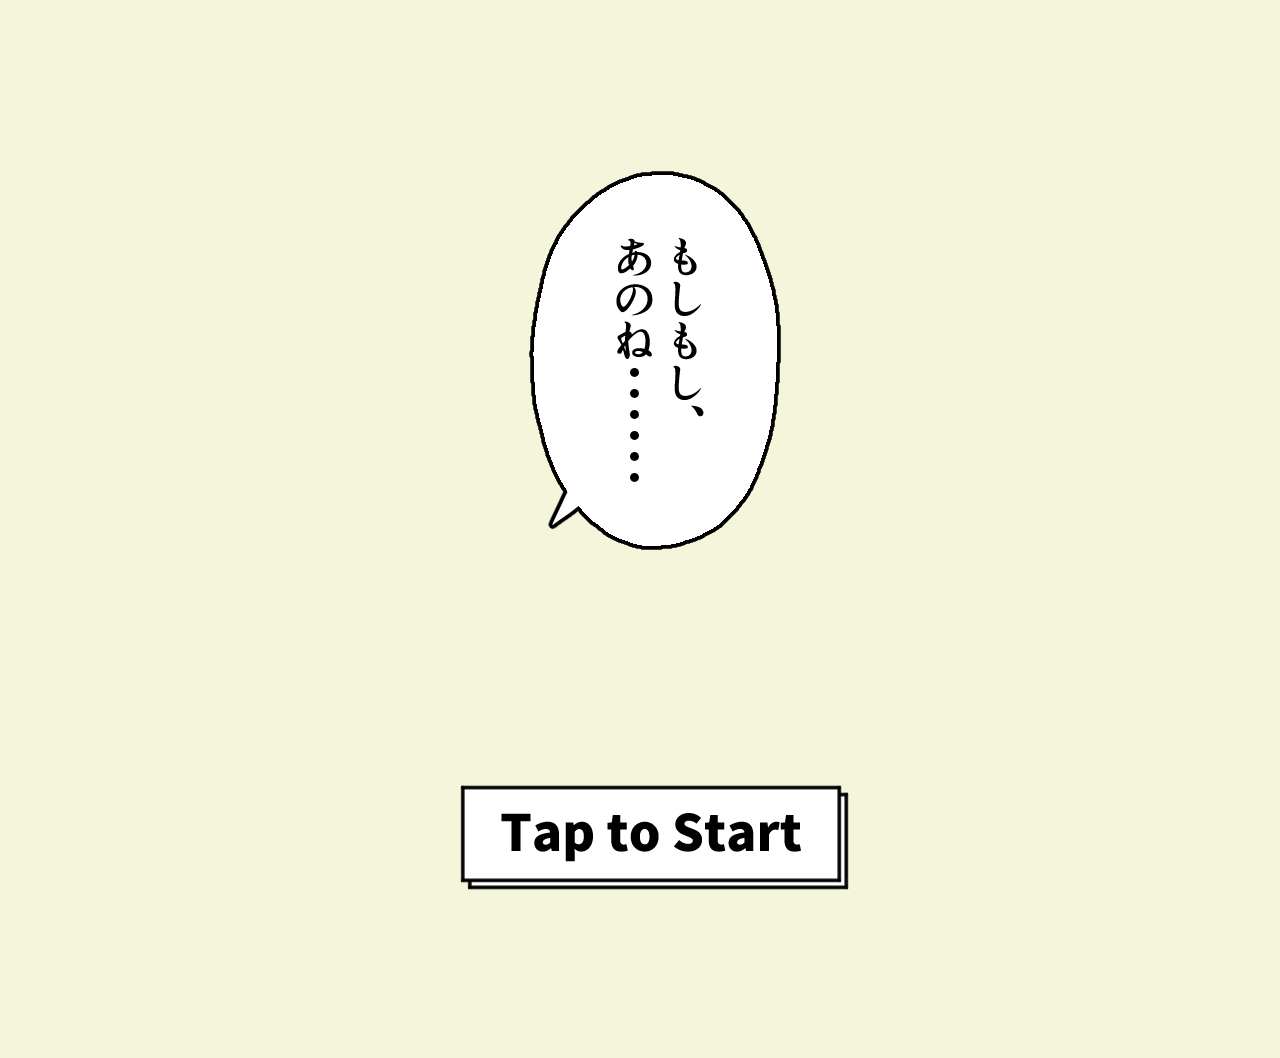
<file: index.html>
<!DOCTYPE html>
<html lang="ja">

<head>
    <meta charset="UTF-8">
    <link rel="stylesheet" href="./css/index.css">
    <title>fansite-gs</title>

    <meta name="robots" content="noindex,noarchive,nofollow,noimageindex">

    <script>
        function Alert() {
            document.getElementById('Texts').src = './image/01_Caution.png';
            document.getElementById('Button').src = './image/01_OkButton.png';

            document.getElementById('Texts').alt = "当サイトはファンメイドの二次創作作品です。公式とは一切の関係がありません。";
            document.getElementById('Button').alt = "OK";

            document.getElementById('Button').onclick = Startsite;
        }

        function Startsite() {
            location.href = "./title.html";
        }
    </script>
</head>

<body>
    <div class="box">
        <img src="./image/00_Title.png" id="Texts" alt="Titleもしもし、あのね。">
        <img src="./image/00_StartButton.png" id="Button" alt="StartButton" onclick="Alert()">
    </div>
</body>

</html>
</file>
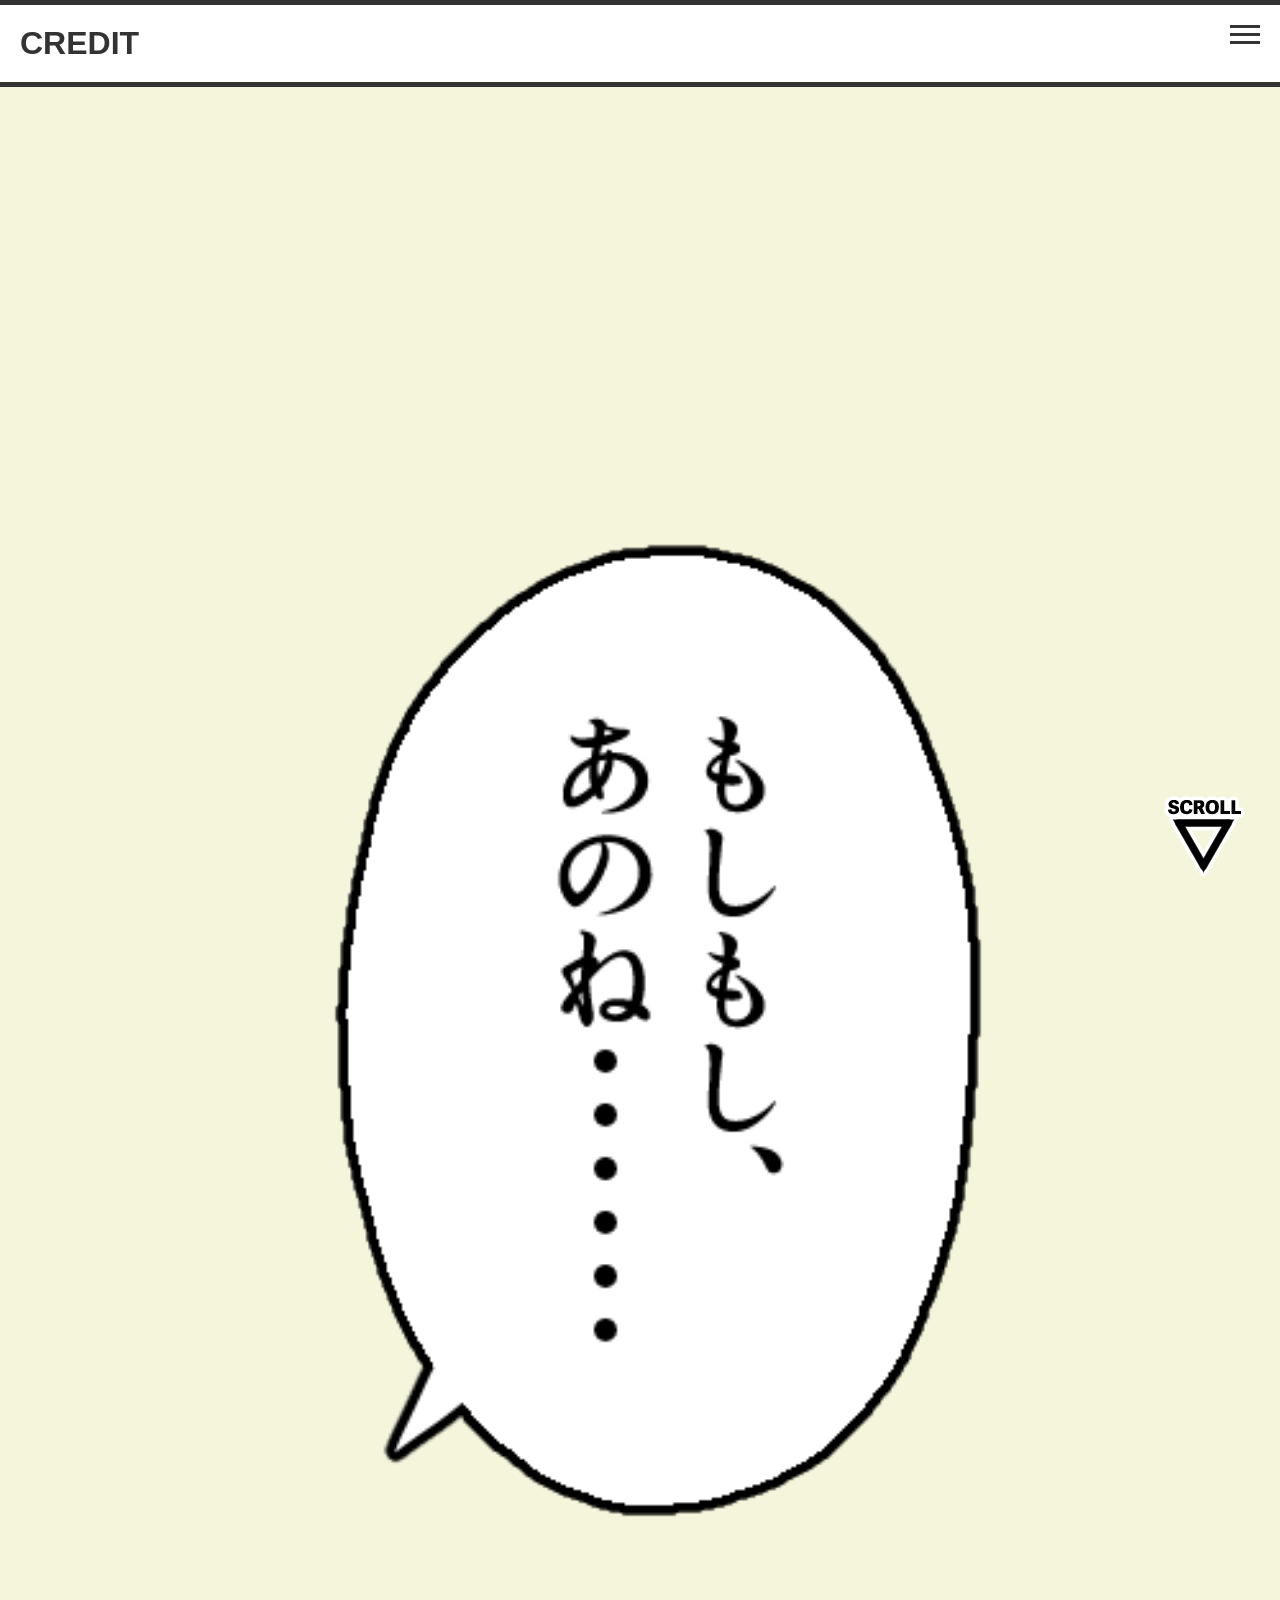
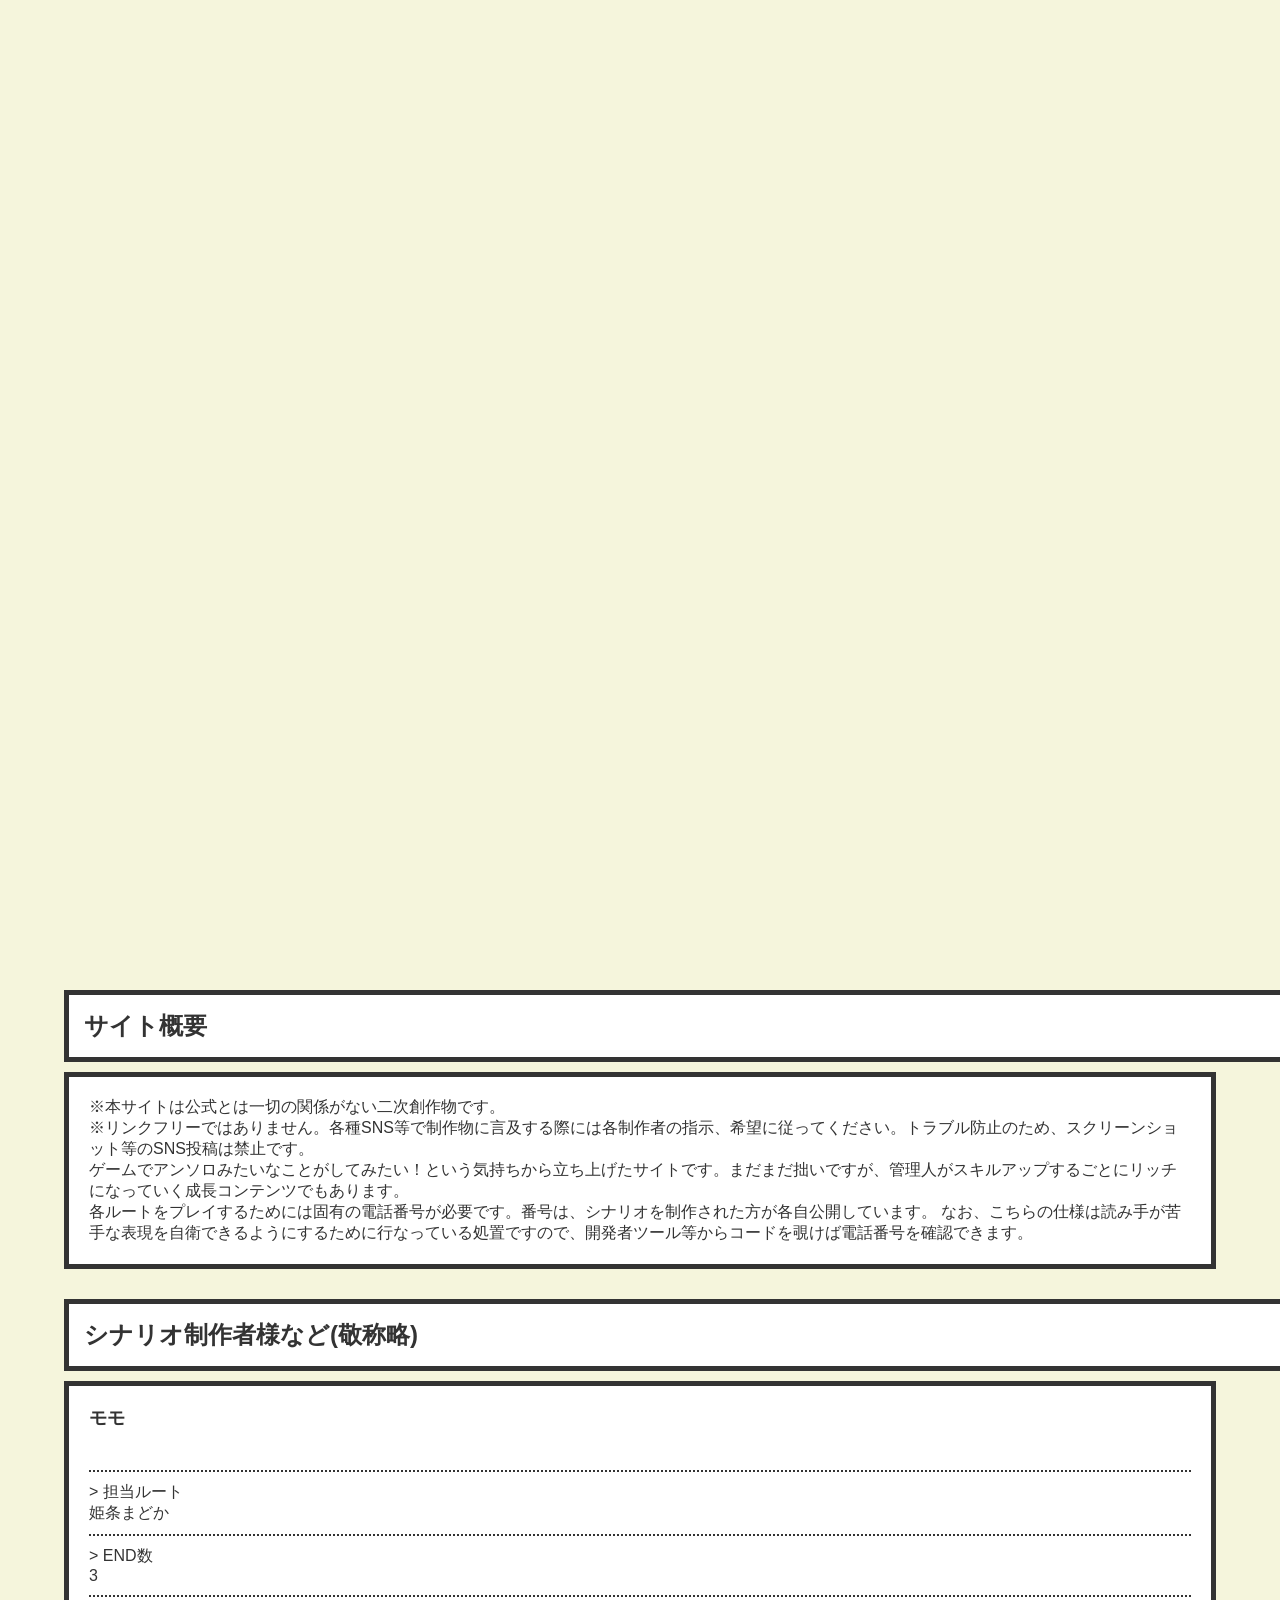
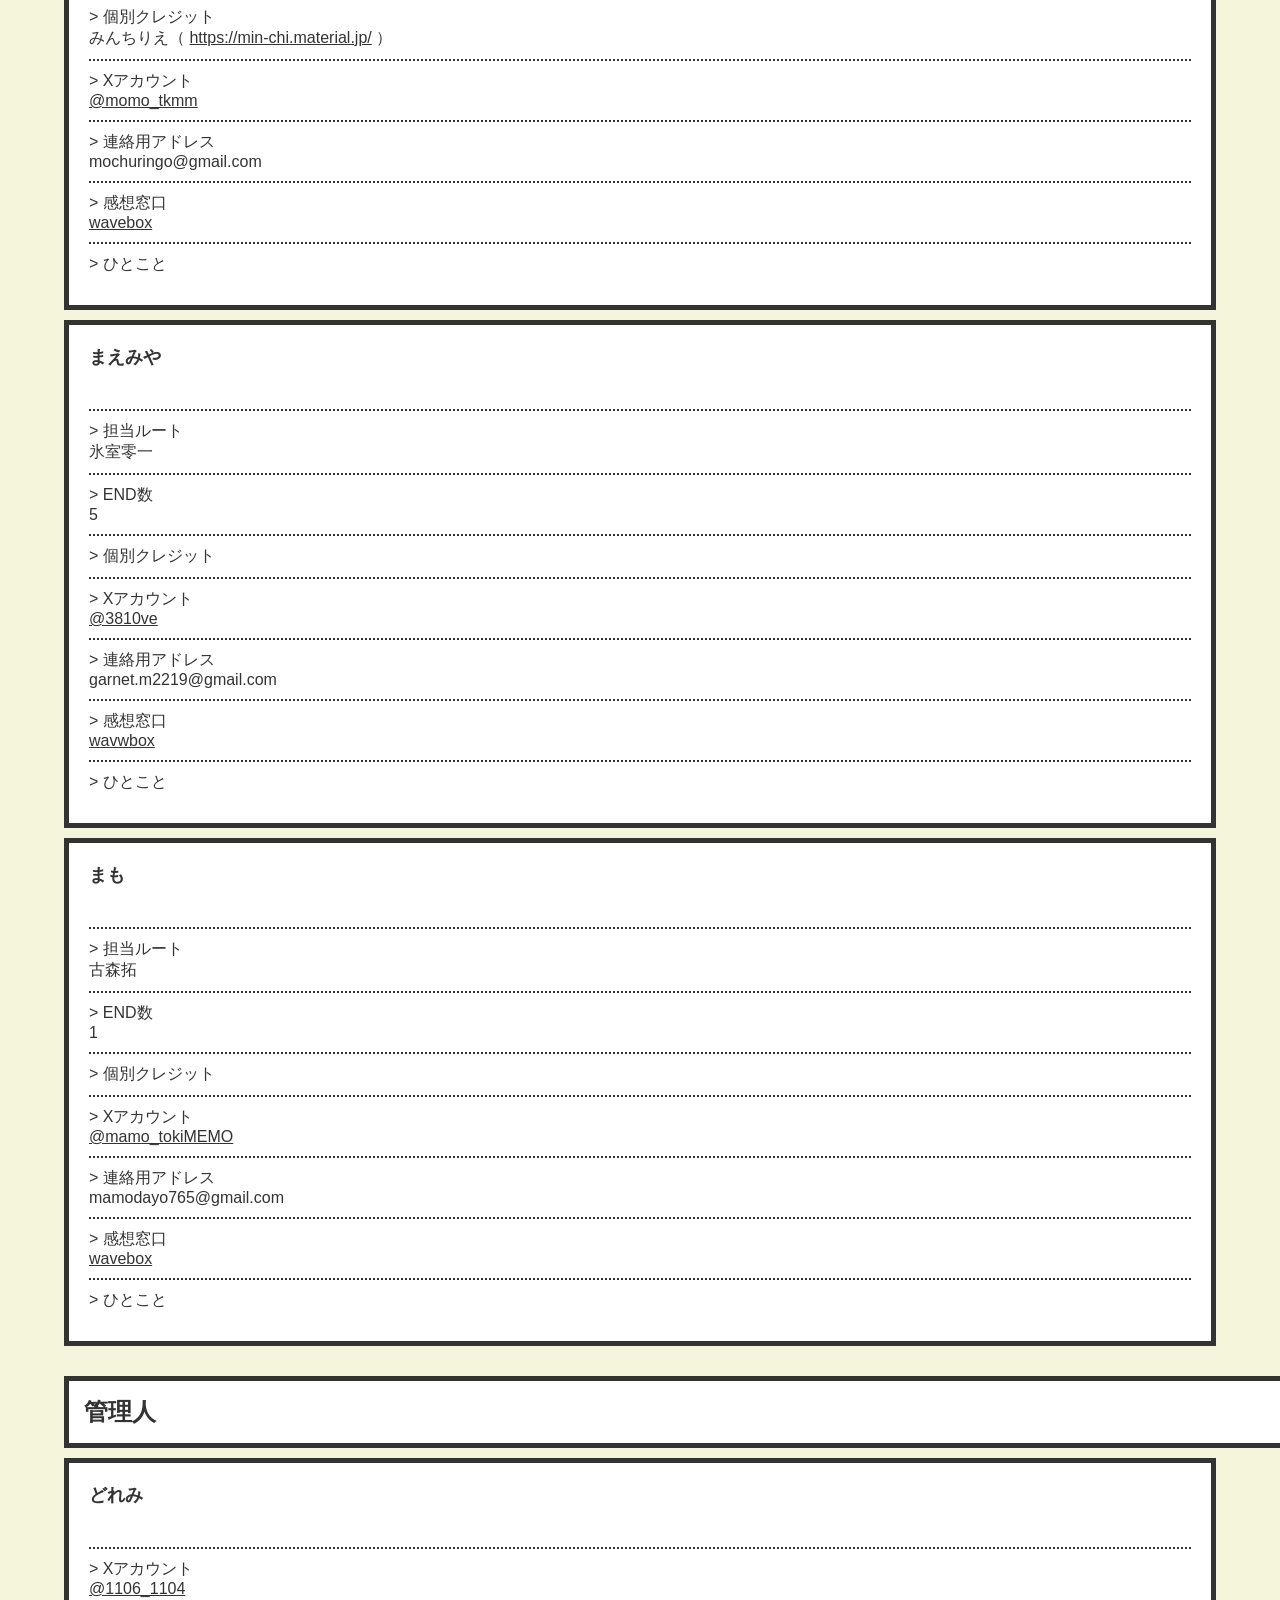
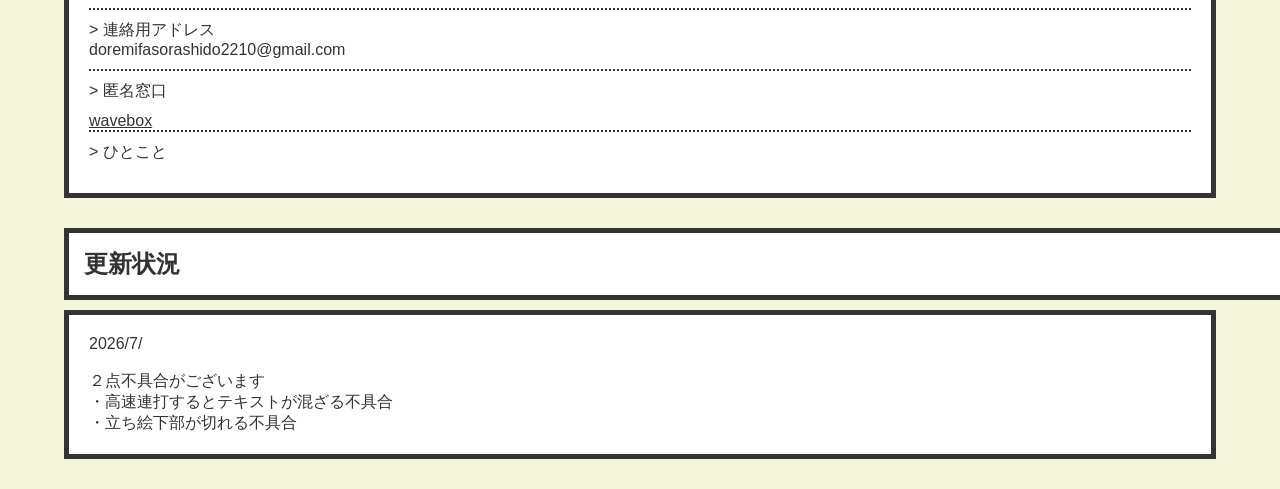
<file: credit.html>
<!DOCTYPE html>
<html lang="ja">

<head>
    <meta charset="UTF-8">
    <link rel="stylesheet" href="./css/credit.css">
    <title>fansite-gs</title>

    <meta name="robots" content="noindex,noarchive,nofollow,noimageindex">
</head>

<header>
    <h1>CREDIT</h1>
    <nav class="Menu">
        <div class="bar">
            <span></span>
            <span></span>
            <span></span>
        </div>

    

        <ul>
            <li>MENU</li>
            <li><a href="./title.html">HOME</a></li>          
            <li><a href="./credit.html">CREDIT</a></li>
            <li><a href="./recrute.html">制作希望の方へ</a></li>
        </ul>
    </nav>

    <script src="https://code.jquery.com/jquery-3.6.0.min.js"></script>
    <script src="title.js"></script>
</header>

<body>

    <div class="ss">
        <img src="./image/00_Title.png" id="Texts" alt="Titleもしもし、あのね。">
    </div>

    <div class="img-wrap">
    <h2>サイト概要</h2>
    <p>※本サイトは公式とは一切の関係がない二次創作物です。<br>
        ※リンクフリーではありません。各種SNS等で制作物に言及する際には各制作者の指示、希望に従ってください。トラブル防止のため、スクリーンショット等のSNS投稿は禁止です。<br>
    ゲームでアンソロみたいなことがしてみたい！という気持ちから立ち上げたサイトです。まだまだ拙いですが、管理人がスキルアップするごとにリッチになっていく成長コンテンツでもあります。<br>
    各ルートをプレイするためには固有の電話番号が必要です。番号は、シナリオを制作された方が各自公開しています。
    なお、こちらの仕様は読み手が苦手な表現を自衛できるようにするために行なっている処置ですので、開発者ツール等からコードを覗けば電話番号を確認できます。</p>
    </div>

    <div class="img-wrap">
    <h2>シナリオ制作者様など(敬称略)</h2>
    <ol class="writer">
        <li>モモ</li>
            <dl>
                <dt>担当ルート</dt><dd>姫条まどか</dd>
                <dt>END数</dt><dd>3</dd>
                <dt>個別クレジット</dt><dd>みんちりえ（ <a href = "https://min-chi.material.jp">https://min-chi.material.jp/</a> ）</dd>
                <dt>Xアカウント</dt><dd><a href="https://x.com/momo_tkmm?s=21">@momo_tkmm</a></dd>
                <dt>連絡用アドレス</dt><dd>mochuringo@gmail.com</dd>
                <dt>感想窓口</dt><dd><a href="https://wavebox.me/wave/868vgs9127ul5ger/">wavebox</a></dd>
                <dt>ひとこと</dt><dd></dd>
            </dl>
        <li>まえみや</li>
            <dl>
                <dt>担当ルート</dt><dd>氷室零一</dd>
                <dt>END数</dt><dd>5</dd>
                <dt>個別クレジット</dt><dd></dd>
                <dt>Xアカウント</dt><dd><a href="https://x.com/3810ve?s=21" >@3810ve</a></dd>
                <dt>連絡用アドレス</dt><dd>garnet.m2219@gmail.com</dd>
                <dt>感想窓口</dt><dd><a href="https://wavebox.me/wave/4et7ij6enuu484ma/">wavwbox</a></dd>
                <dt>ひとこと</dt><dd></dd>
            </dl>
        <li>まも</li>
            <dl>
                <dt>担当ルート</dt><dd>古森拓</dd>
                <dt>END数</dt><dd>1</dd>
                <dt>個別クレジット</dt><dd></dd>
                <dt>Xアカウント</dt><dd><a href="https://x.com/mamo_tokimemo?s=21">@mamo_tokiMEMO</a></dd>
                <dt>連絡用アドレス</dt><dd>mamodayo765@gmail.com</dd>
                <dt>感想窓口</dt><dd><a href="https://wavebox.me/wave/2filmufe1dvxn9fs/">wavebox</a></dd>
                <dt>ひとこと</dt><dd></dd>
            </dl>
    </ol></div>

    <div class="img-wrap">
    <h2>管理人</h2>
    <ol class="writer">
        <li>どれみ</li>
        <dl>
        <dt>Xアカウント</dt><dd><a href="https://x.com/1106_1104?s=21">@1106_1104</a></dd>
        <dt>連絡用アドレス</dt><dd>doremifasorashido2210@gmail.com</dd>
        <dt>匿名窓口</dt><dd></dd><a href="https://wavebox.me/wave/3lho27zuwdj14fkk/">wavebox</a></dd>
        <dt>ひとこと</dt><dd></dd>
        </dl>
    </ol>
    </div>

    <div class="img-wrap">
    <h2>更新状況</h2>
    <ol id="renew">
        <li>2026/7/ </li><br>
        ２点不具合がございます<br>
        ・高速連打するとテキストが混ざる不具合<br>
        ・立ち絵下部が切れる不具合
    </ol>
    </div>

    <button id = "TOP"><img src="./image/00_TOP.png" ></button>
    <button id = "SCROLL"><img src="./image/00_SCROLL.png" ></button>
    <script src="credit.js"></script>
</body>

</html>
</file>
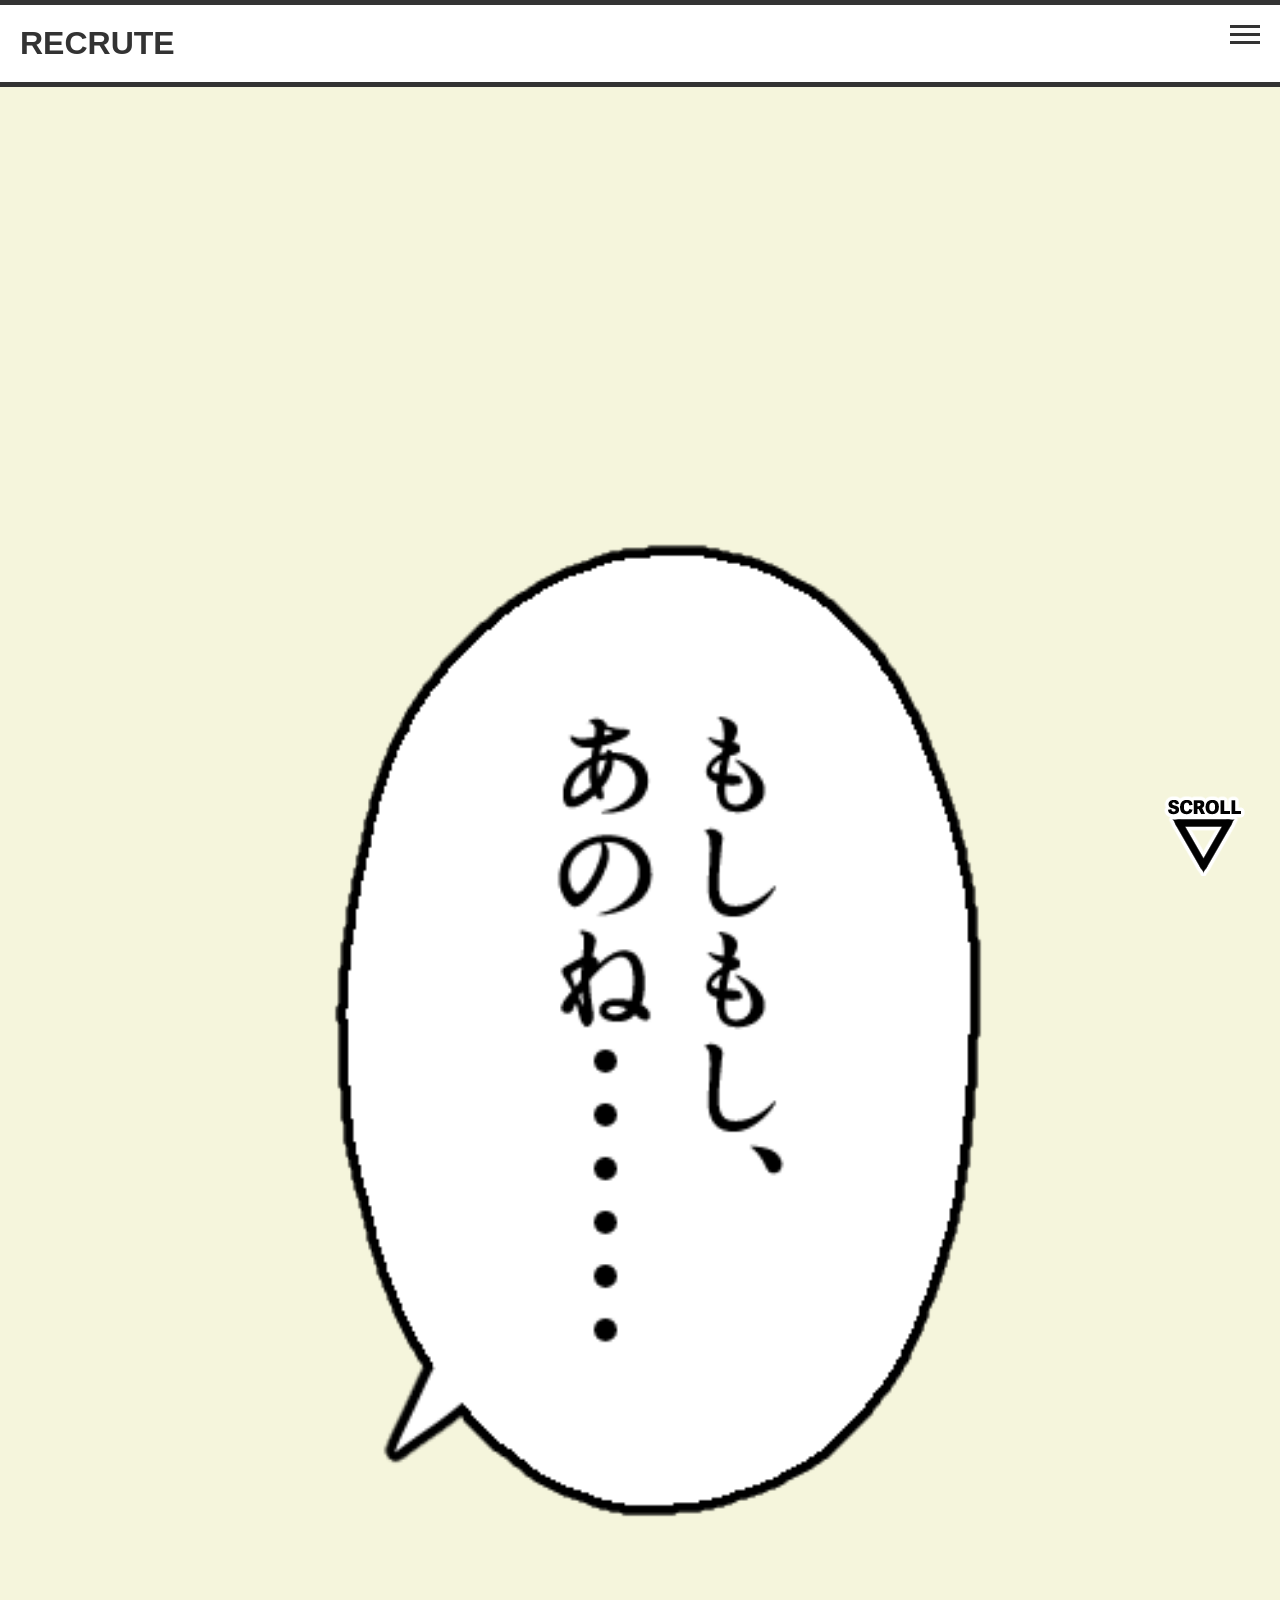
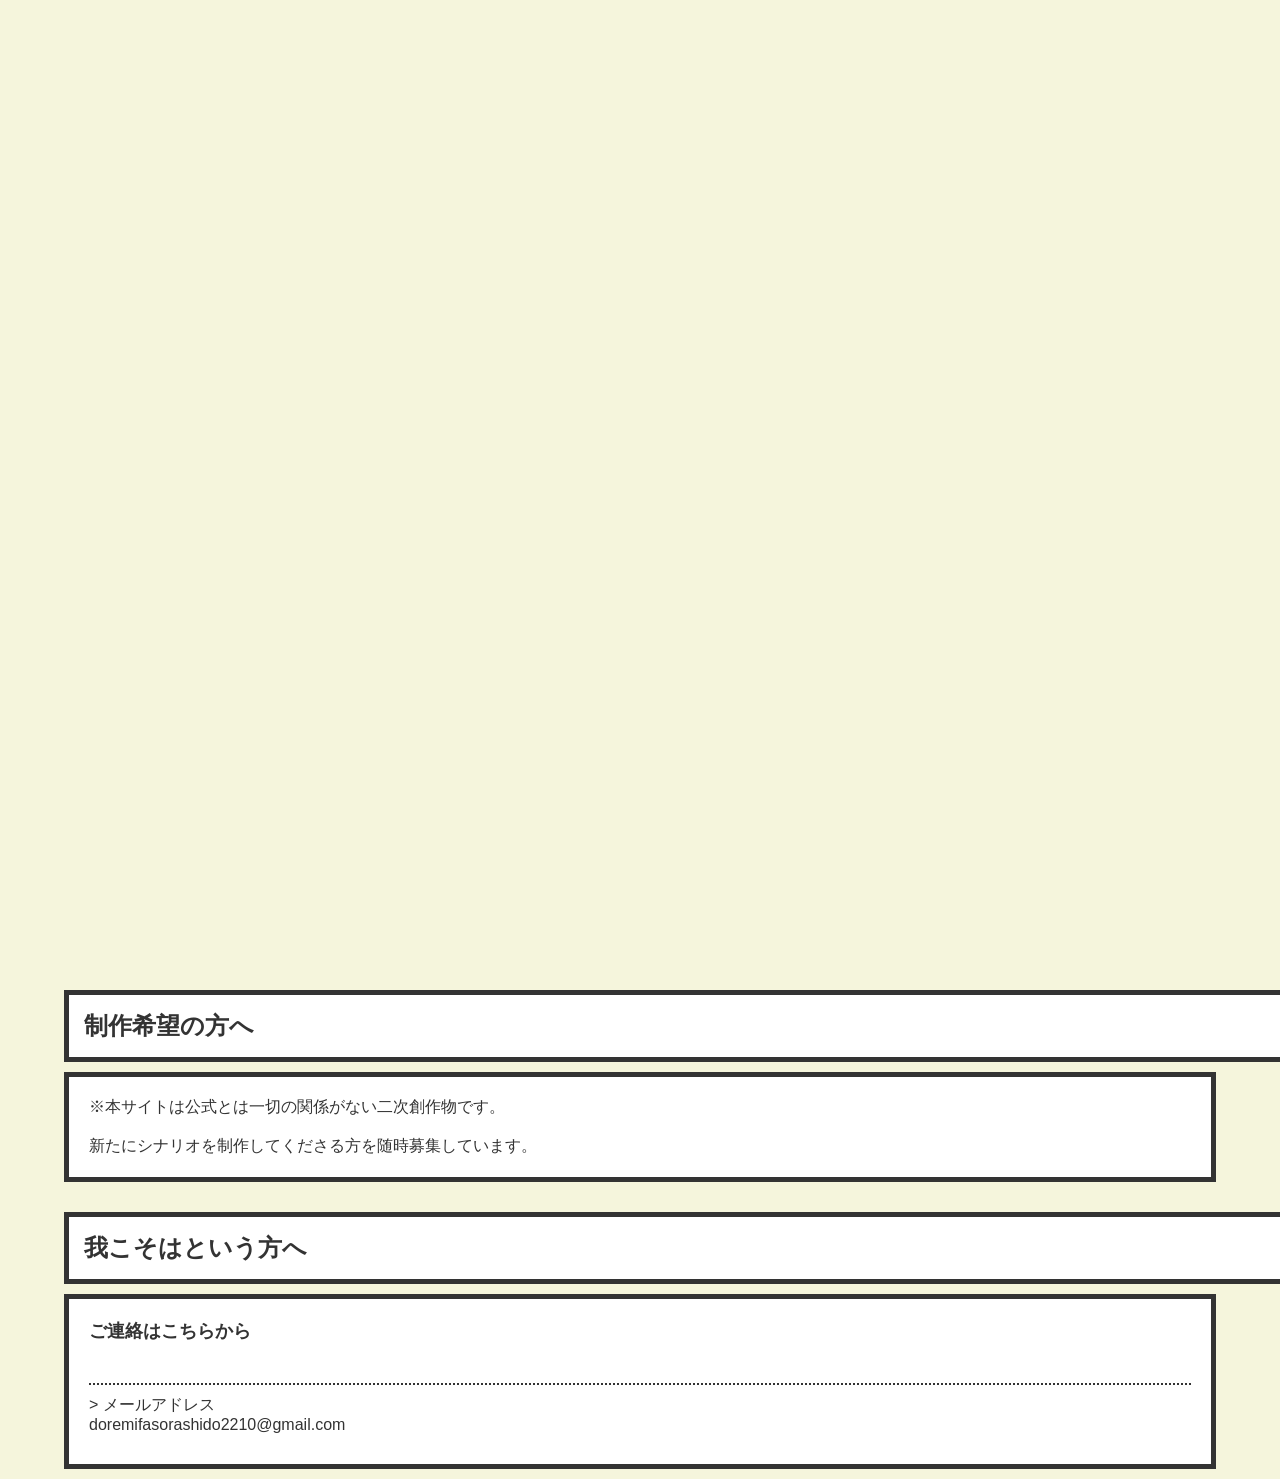
<file: recrute.html>
<!DOCTYPE html>
<html lang="ja">

<head>
    <meta charset="UTF-8">
    <link rel="stylesheet" href="./css/credit.css">
    <title>fansite-gs</title>

    <meta name="robots" content="noindex,noarchive,nofollow,noimageindex">
</head>

<header>
    <h1>RECRUTE</h1>
    <nav class="Menu">
        <div class="bar">
            <span></span>
            <span></span>
            <span></span>
        </div>

    

        <ul>
            <li>MENU</li>
            <li><a href="./title.html">HOME</a></li>          
            <li><a href="./credit.html">CREDIT</a></li>
            <li><a href="./recrute.html">制作希望の方へ</a></li>
        </ul>
    </nav>

    <script src="https://code.jquery.com/jquery-3.6.0.min.js"></script>
    <script src="title.js"></script>
</header>

<body>
    <div class="ss">
        <img src="./image/00_Title.png" id="Texts" alt="Titleもしもし、あのね。">
    </div>

    <div class="img-wrap">
    <h2>制作希望の方へ</h2>
    <p>※本サイトは公式とは一切の関係がない二次創作物です。<br><br>
    新たにシナリオを制作してくださる方を随時募集しています。</p>
    </div>

    <div class="img-wrap">
    <h2>我こそはという方へ</h2>
    <ol class="writer">

        <li>ご連絡はこちらから</li>
        <dl>
            <dt>メールアドレス</dt><dd>doremifasorashido2210@gmail.com</dd>    
        </dl>
    </ol>
    </div>

    <button id = "TOP"><img src="./image/00_TOP.png" ></button>
    <button id = "SCROLL"><img src="./image/00_SCROLL.png" ></button>
    <script src="credit.js"></script>
</body>


</html>
</file>
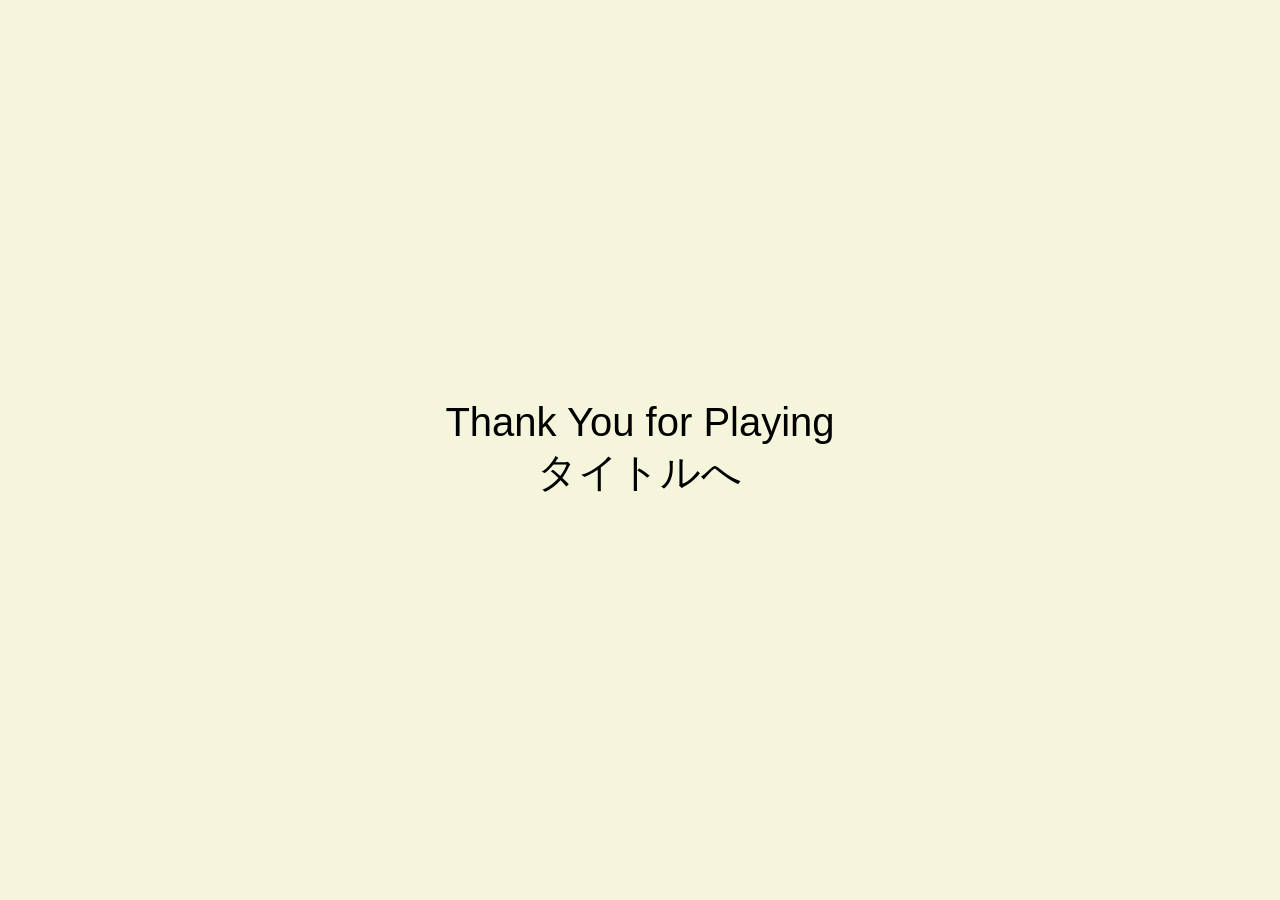
<file: 19860616625071/endcard.html>
<!DOCTYPE html>
<html lang="ja">

<head>
    <meta charset="UTF-8">
    <link rel="stylesheet" href="./endcard.css">
    <title>fansite-gs</title>

    <meta name="robots" content="noindex,noarchive,nofollow,noimageindex">

    <script>
        function back() {
            location.href = "./index.html";
        }
    </script>
</head>

<body onclick="back()">
    <div class="box">
        Thank You for Playing<br>
        タイトルへ
    </div>
</body>

</html>
</file>
<file: css/index.css>
@charset "utf-8";

body {
    background-color: beige;
}

.box {
    width: 100vw;
    height: 100vh;
    position: relative;
}

.box img {
    position: absolute;

    left: 50%;
    top: 50%;
}

#Texts{
    transform: translate(-50%,-50%);
}

#Button{
    transform: translate(-50%,-40%);
}
</file>
<file: css/credit.css>
@charset "utf-8";

header {
    font-family: Arial, Helvetica, sans-serif;
}

header h1{
    position: fixed;
    top: 0px;
    left: 0px;
    margin: 0px;
    padding: 20px;
    width: 100%;
    background-color: #ffffff;
    border: 5px solid #333;
    border-left: none;
    display: block;
    z-index: 10;
}

body {
    background-color: #f5f5dc;
    overflow-x: hidden;
}

.Menu {
    position: fixed;
    right: -100%;
    top: 0;
    height: 100%;
    width: 100%;
    background-color: aliceblue;
    color: #333;
    transition: right 0.5s ease;
    padding: 20px;
    box-sizing: border-box;
    z-index: 20;
    border: 5px solid #333;
    border-top: none;
    border-bottom: none;

}

.Menu.open {
    right: -30%;
}

.bar {
    position: fixed;
    top: 20px;
    right: 20px;
    width: 30px;
    cursor: pointer;
    z-index: 30;
}

.bar span {
    display: block;
    height: 3px;
    width: 100%;
    background-color: #333;
    margin: 5px 0;
    transition: 0.6s;
}

/* バツ印に変化するスタイル */
.bar.active span:nth-child(1) {
    transform: rotate(45deg) translate(5px, 5px);
}

.bar.active span:nth-child(2) {
    opacity: 0;
}

.bar.active span:nth-child(3) {
    transform: rotate(-45deg) translate(6px, -6px);
}

/* メニューリストのスタイル */
.Menu ul {
    list-style-type: none;
    padding: 0;
    margin-top: 80px;
}


.Menu ol {
    list-style-type: none;
    padding: 0;
    margin-top: 80px;
}

.Menu li {
    padding: 20px 0;
    border-bottom: 3px solid #444;
    font-weight: bold;
}

.Menu li a {
    color: #333;
    text-decoration: none;
    display: block;
}

.Menu li a:hover{
    color: #7e590f;
    text-decoration: line-through solid ;
}

body{
    font-family: 'Vardana','Hiragino Sans','Meiryo',sans-serif;
    color:#333;
    margin: 0;
    padding: 0;
}

body a{
    color:#333;
    
}

body a:hover{
    color: #7e590f;
    text-decoration: line-through solid ;
}

body h1{

}

body h2{
    font-weight: bold;
    padding: 15px;
    margin-top: 30px;
    margin-bottom: 10px;
    margin-left: 5%;
    width: 100%;
    background-color: #ffffff;
    border: 5px solid #333;
    border-right: none;
    display: block;

}

body p{
    padding: 20px;
    margin: 0 5%;
    background-color: #ffffff;
    border: 5px solid #333;
    display: block;

}



body .writer li{
    padding: 20px;
    font-weight: bolder;
    font-size: large;
    margin: 0px;
    background-color: #ffffff;
    border: 5px solid #333;
    border-bottom: none;
    display: block;

}

body .writer dl{
    padding: 20px;
    margin: 0px;
    margin-bottom: 10px;
    background-color: #ffffff;
    border: 5px solid #333;
    border-top: none;
    display: block;
}

body .writer dl dt{
    border-top: 2px dotted #333;
    font-family: 'Arial', 'Hiragino Maru Gothic ProN W4', 'Noto Sans CJK JP', 'Meiryo', sans-serif;
    padding-top: 10px;
}

body .writer dl dt:before{
    content:'> ';
}

body .writer dl dd{
    margin-left: 0;
    padding-bottom: 10px;
}

body ol{
    margin: 0 5%;
    padding: 0;
    list-style: none;
}

body ol li{

}

body ol p{
}

body dl{
    padding: 0px;
    margin: 0;
    background-color: none;
    border: none;
    display: block;

}
#renew{
    padding: 20px;
    background-color: #ffffff;
    border: 5px solid #333;
    display: block;
    margin-bottom: 30px;

}

.ss{
    position: relative;


}

#Texts{
    display: block;
    left: 50%;
    width: 100vw;

    margin: 0 auto;

}

.img-wrap{
    opacity: 0;
    transition: all 1s ease;
}

.img-wrap.show {
    opacity: 1;
}

#TOP{
    position: fixed;
    bottom: 20px;
    right: 20px;
    background: none;;
    border: none;
    cursor: pointer;
    visibility: hidden;

    z-index: 40;
}


#SCROLL{
    position: fixed;
    bottom: 20px;
    right: 20px;
    background: none;;
    border: none;
    cursor: pointer;
    visibility: visible;

    z-index: 40;
}
</file>
<file: 19860616625071/endcard.css>
@charset "utf-8";

body {
    background-color: beige;
}

.box{
    position: absolute;

    top: 50%;
    left: 50%;

    text-align: center;

    transform: translate(-50%,-50%);
    font-family: 'Vardana','Hiragino Sans','Meiryo',sans-serif;

    font-size: 40px;
}
</file>
